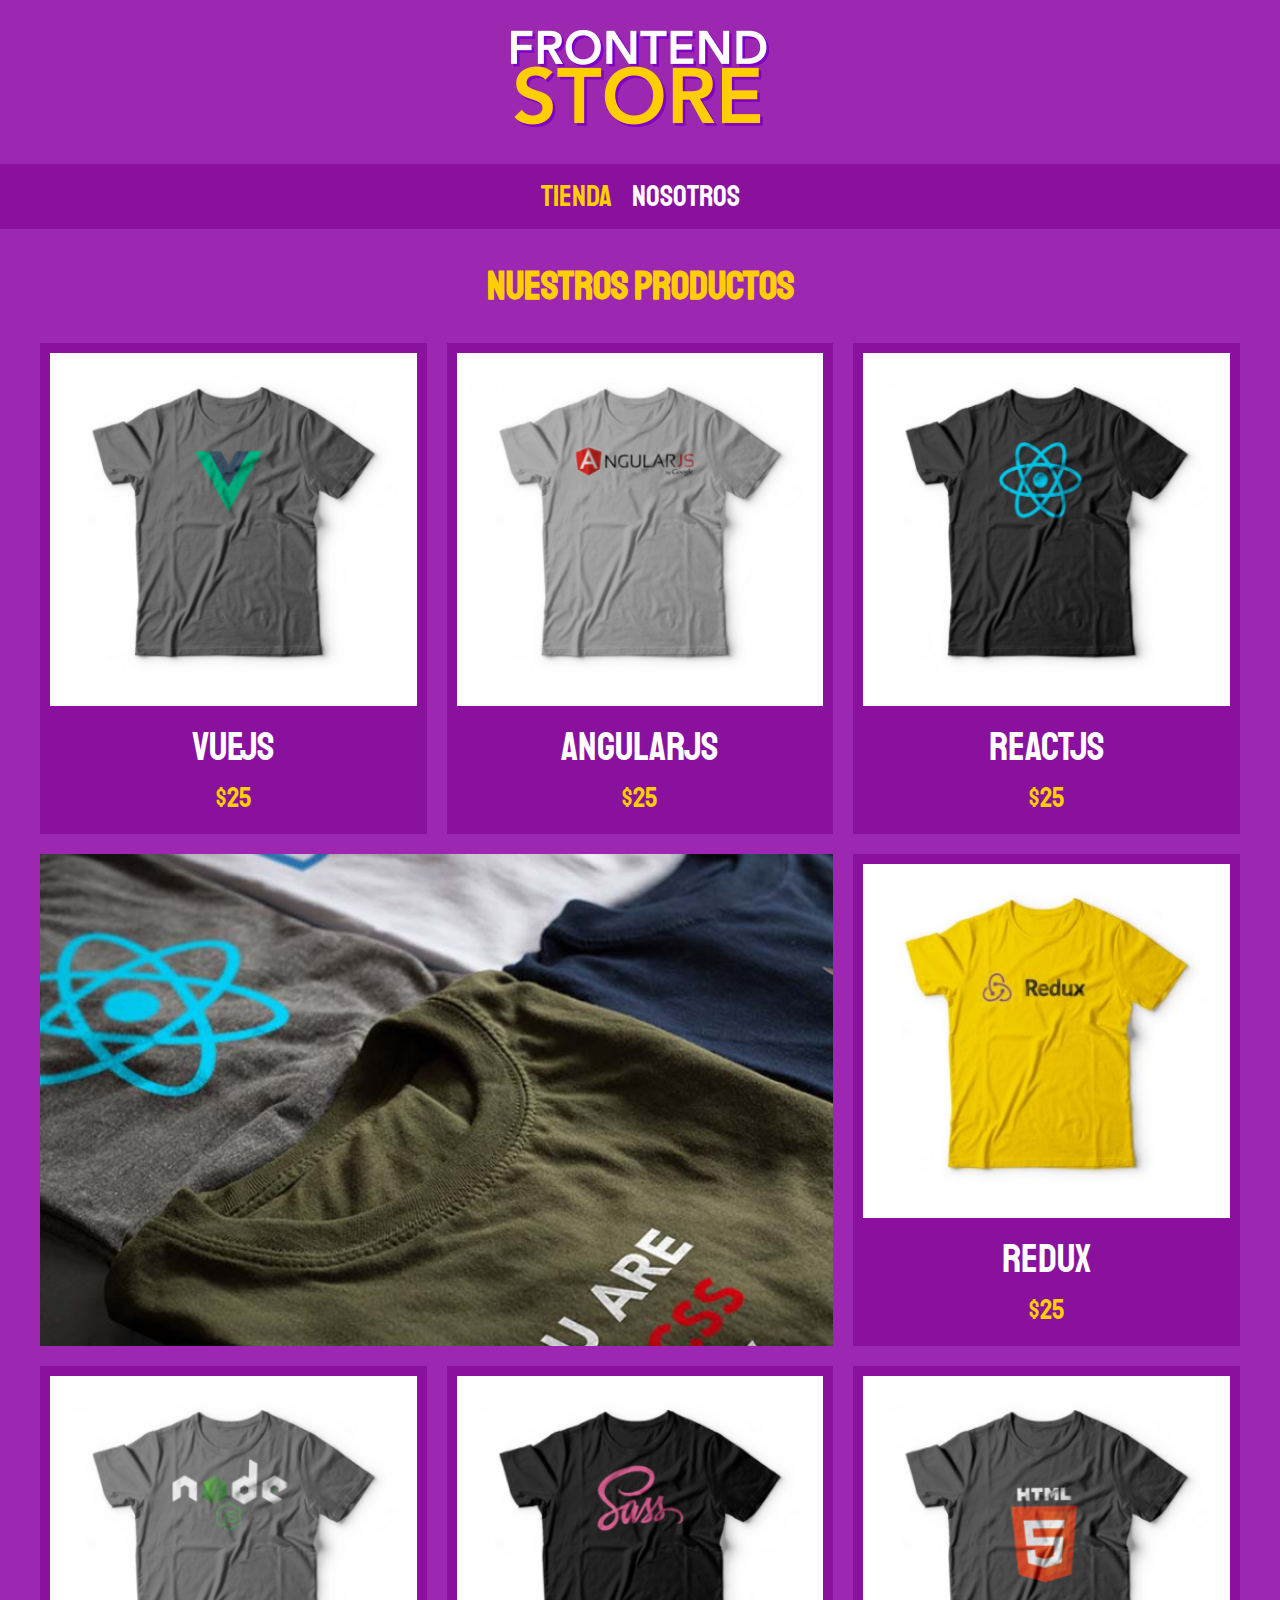
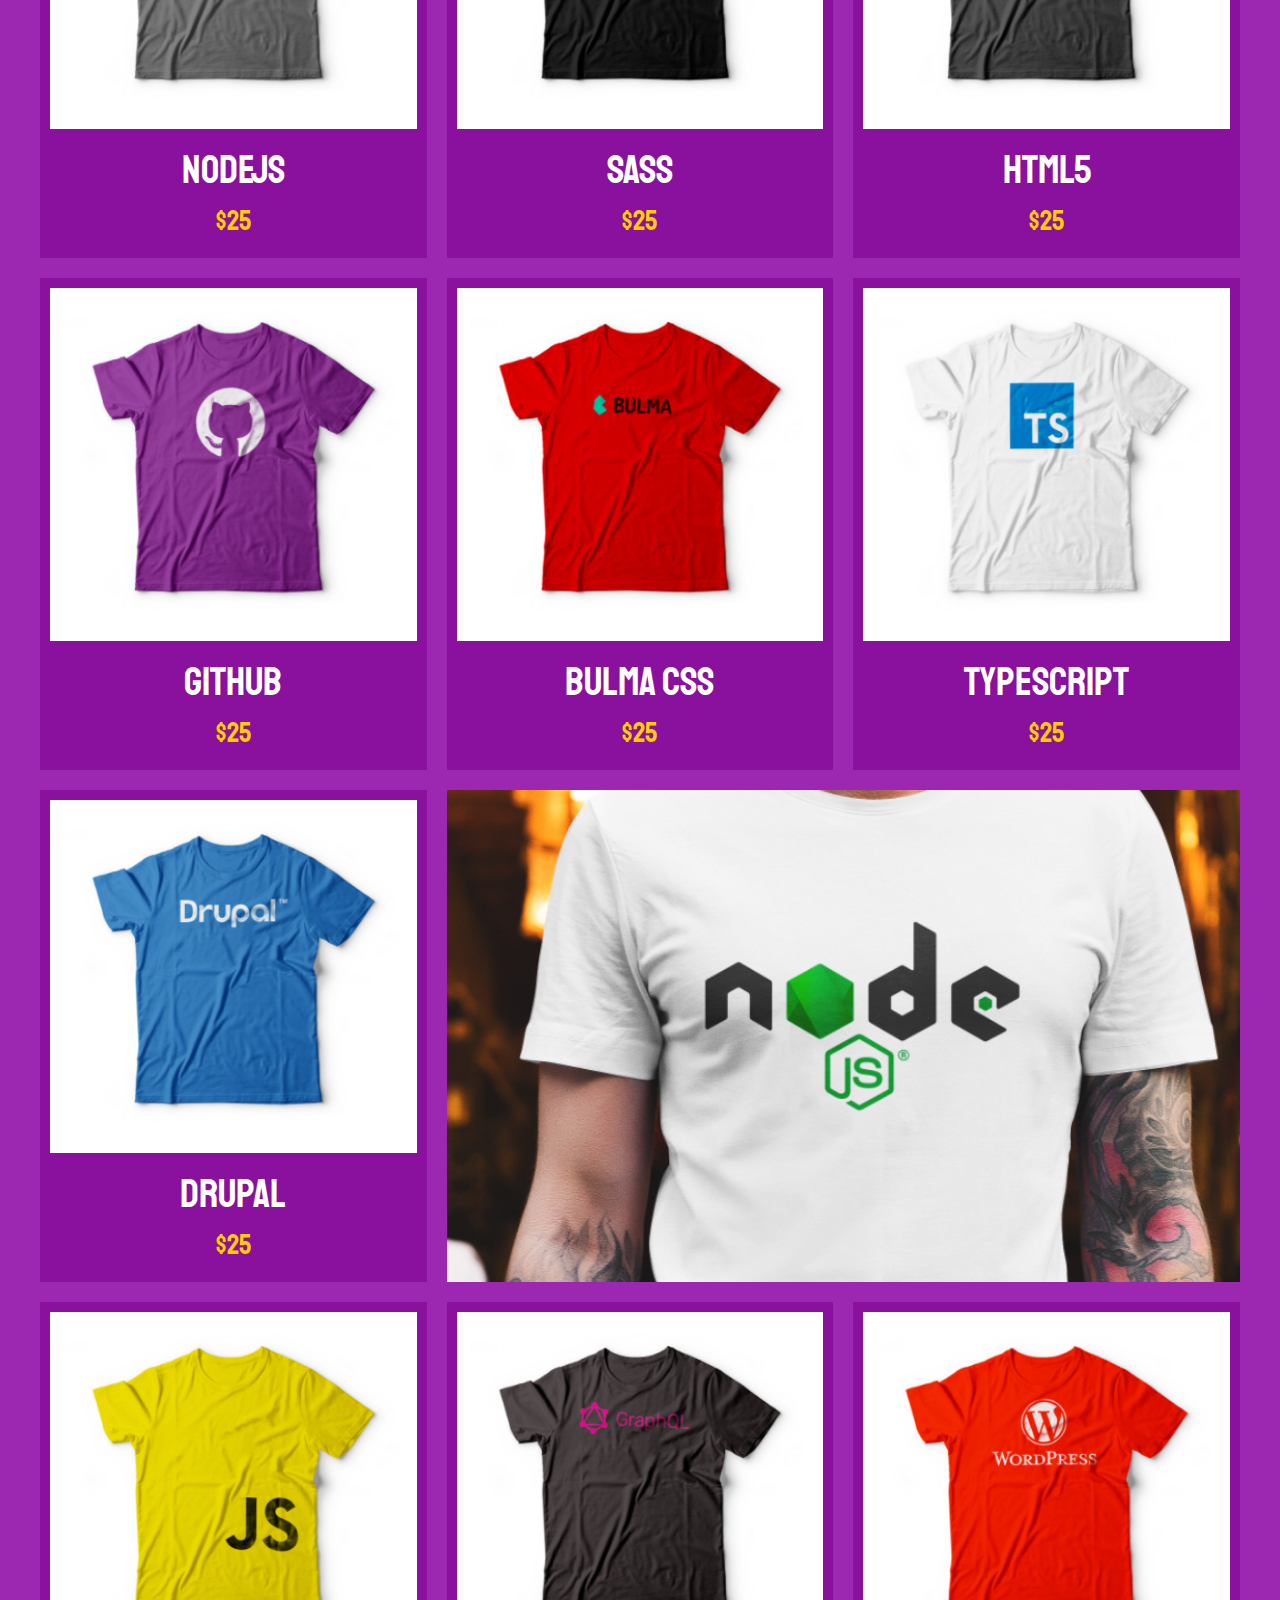
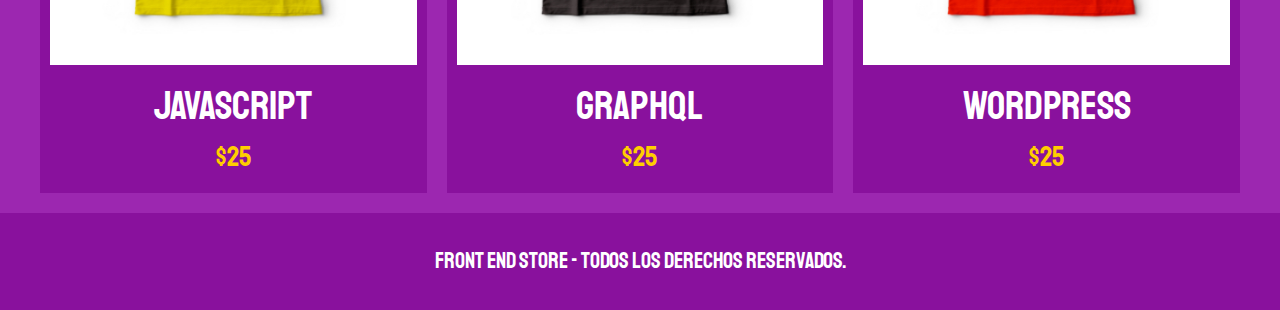
<file: index.html>
<!DOCTYPE html>
<html lang="es">
  <head>
    <meta charset="UTF-8" />
    <meta name="viewport" content="width=device-width, initial-scale=1.0" />
    <title>FrontEnd Store</title>
    <link rel="preload" href="css/normalize.css" as="style" />
    <link rel="preload" href="css/styles.css" as="style" />
    <link rel="stylesheet" href="css/normalize.css" />
    <link rel="preconnect" href="https://fonts.googleapis.com" />
    <link rel="preconnect" href="https://fonts.gstatic.com" crossorigin />
    <link
      href="https://fonts.googleapis.com/css2?family=Staatliches&display=swap"
      rel="stylesheet"
    />
    <link rel="stylesheet" href="css/styles.css" />
  </head>
  <body>
    <header class="header">
      <a href="index.html">
        <img class="header__logo" src="img/logo.png" alt="Store Logo" />
      </a>
    </header>
    <nav class="navigation">
      <a class="navigation__a navigation__a--active" href="index.html">Tienda</a>
      <a class="navigation__a" href="nosotros.html">Nosotros</a>
    </nav>

    <main class="container">
      <h1>Nuestros Productos</h1>

      <div class="grid">

        <div class="product">
          <a href="producto.html">
            <img class="product__img" src="img/1.jpg" alt="Image shirt">
            <div class="product__info">
              <p class="product__name">VueJS</p>
              <p class="product__price">$25</p>
            </div>
          </a>
        </div>

        <div class="product">
          <a href="producto.html">
            <img class="product__img" src="img/2.jpg" alt="Image shirt">
            <div class="product__info">
              <p class="product__name">AngularJS</p>
              <p class="product__price">$25</p>
            </div>
          </a>
        </div>

        <div class="product">
          <a href="producto.html">
            <img class="product__img" src="img/3.jpg" alt="Image shirt">
            <div class="product__info">
              <p class="product__name">ReactJS</p>
              <p class="product__price">$25</p>
            </div>
          </a>
        </div>

        <div class="product">
          <a href="producto.html">
            <img class="product__img" src="img/4.jpg" alt="Image shirt">
            <div class="product__info">
              <p class="product__name">Redux</p>
              <p class="product__price">$25</p>
            </div>
          </a>
        </div>

        <div class="product">
          <a href="producto.html">
            <img class="product__img" src="img/5.jpg" alt="Image shirt">
            <div class="product__info">
              <p class="product__name">NodeJS</p>
              <p class="product__price">$25</p>
            </div>
          </a>
        </div>

        <div class="product">
          <a href="producto.html">
            <img class="product__img" src="img/6.jpg" alt="Image shirt">
            <div class="product__info">
              <p class="product__name">SASS</p>
              <p class="product__price">$25</p>
            </div>
          </a>
        </div>

        <div class="product">
          <a href="producto.html">
            <img class="product__img" src="img/7.jpg" alt="Image shirt">
            <div class="product__info">
              <p class="product__name">HTML5</p>
              <p class="product__price">$25</p>
            </div>
          </a>
        </div>

        <div class="product">
          <a href="producto.html">
            <img class="product__img" src="img/8.jpg" alt="Image shirt">
            <div class="product__info">
              <p class="product__name">GitHub</p>
              <p class="product__price">$25</p>
            </div>
          </a>
        </div>

        <div class="product">
          <a href="producto.html">
            <img class="product__img" src="img/9.jpg" alt="Image shirt">
            <div class="product__info">
              <p class="product__name">Bulma CSS</p>
              <p class="product__price">$25</p>
            </div>
          </a>
        </div>

        <div class="product">
          <a href="producto.html">
            <img class="product__img" src="img/10.jpg" alt="Image shirt">
            <div class="product__info">
              <p class="product__name">TypeScript</p>
              <p class="product__price">$25</p>
            </div>
          </a>
        </div>

        <div class="product">
          <a href="producto.html">
            <img class="product__img" src="img/11.jpg" alt="Image shirt">
            <div class="product__info">
              <p class="product__name">Drupal</p>
              <p class="product__price">$25</p>
            </div>
          </a>
        </div>

        <div class="product">
          <a href="producto.html">
            <img class="product__img" src="img/12.jpg" alt="Image shirt">
            <div class="product__info">
              <p class="product__name">JavaScript</p>
              <p class="product__price">$25</p>
            </div>
          </a>
        </div>

        <div class="product">
          <a href="producto.html">
            <img class="product__img" src="img/13.jpg" alt="Image shirt">
            <div class="product__info">
              <p class="product__name">GraphQL</p>
              <p class="product__price">$25</p>
            </div>
          </a>
        </div>

        <div class="product">
          <a href="producto.html">
            <img class="product__img" src="img/14.jpg" alt="Image shirt">
            <div class="product__info">
              <p class="product__name">WordPress</p>
              <p class="product__price">$25</p>
            </div>
          </a>
        </div>

        <div class="graphic graphic--shirts"></div>
        <div class="graphic graphic--node"></div>
        
      </div><!-- * End Grid -->
    </main>

    <footer class="footer">
      <p class="footer__text">
        Front End Store - Todos los derechos Reservados.
      </p>
    </footer>
  </body>
</html>
</file>
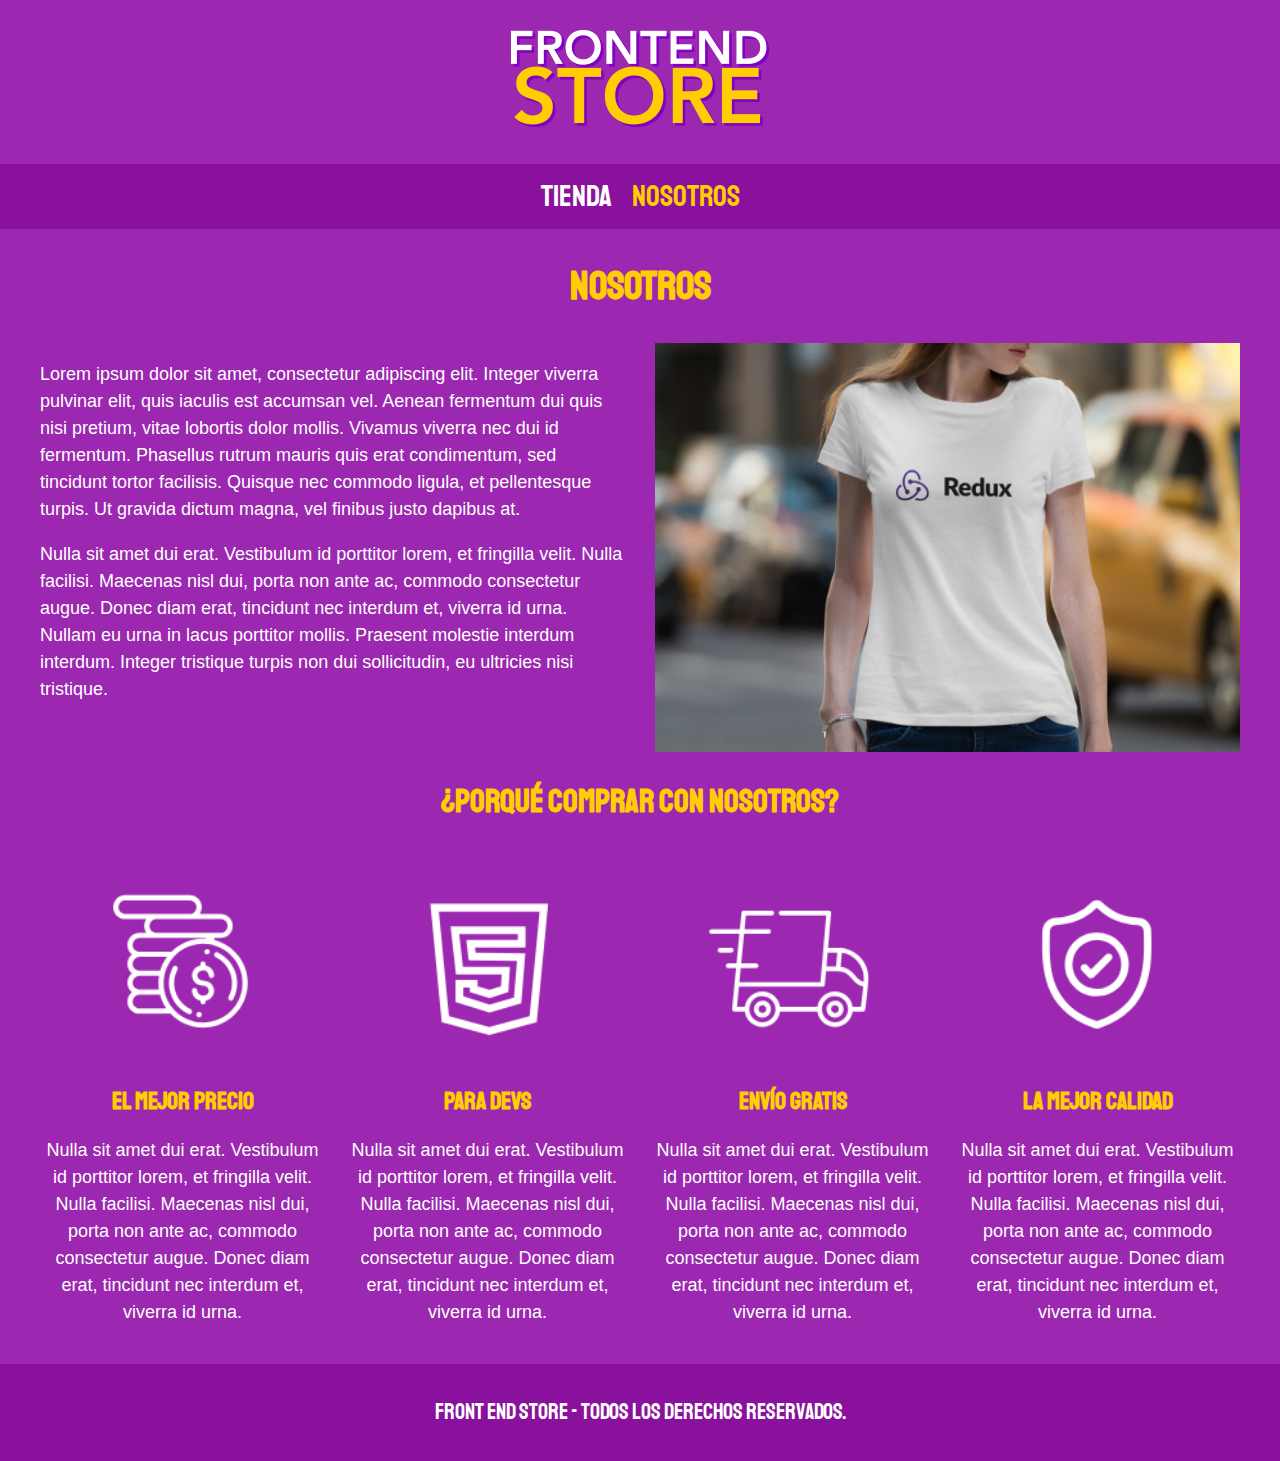
<file: nosotros.html>
<!DOCTYPE html>
<html lang="es">
  <head>
    <meta charset="UTF-8" />
    <meta name="viewport" content="width=device-width, initial-scale=1.0" />
    <title>FrontEnd Store</title>
    <link rel="preload" href="css/normalize.css" as="style" />
    <link rel="preload" href="css/styles.css" as="style" />
    <link rel="stylesheet" href="css/normalize.css" />
    <link rel="preconnect" href="https://fonts.googleapis.com" />
    <link rel="preconnect" href="https://fonts.gstatic.com" crossorigin />
    <link
      href="https://fonts.googleapis.com/css2?family=Staatliches&display=swap"
      rel="stylesheet"
    />
    <link rel="stylesheet" href="css/styles.css" />
  </head>
  <body>
    <header class="header">
      <a href="index.html">
        <img class="header__logo" src="img/logo.png" alt="Store Logo" />
      </a>
    </header>
    <nav class="navigation">
      <a class="navigation__a" href="index.html">Tienda</a>
      <a class="navigation__a navigation__a--active" href="nosotros.html"
        >Nosotros</a
      >
    </nav>

    <main class="container">
      <h1>Nosotros</h1>

      <div class="about">
        <div class="about__content">
          <p>
            Lorem ipsum dolor sit amet, consectetur adipiscing elit. Integer
            viverra pulvinar elit, quis iaculis est accumsan vel. Aenean
            fermentum dui quis nisi pretium, vitae lobortis dolor mollis.
            Vivamus viverra nec dui id fermentum. Phasellus rutrum mauris quis
            erat condimentum, sed tincidunt tortor facilisis. Quisque nec
            commodo ligula, et pellentesque turpis. Ut gravida dictum magna, vel
            finibus justo dapibus at.
          </p>
          <p>
            Nulla sit amet dui erat. Vestibulum id porttitor lorem, et fringilla
            velit. Nulla facilisi. Maecenas nisl dui, porta non ante ac, commodo
            consectetur augue. Donec diam erat, tincidunt nec interdum et,
            viverra id urna. Nullam eu urna in lacus porttitor mollis. Praesent
            molestie interdum interdum. Integer tristique turpis non dui
            sollicitudin, eu ultricies nisi tristique.
          </p>
        </div>
        <img class="about__img" src="img/nosotros.jpg" alt="About us image" />
      </div>
    </main>

    <section class="container buy">
      <h2 class="buy__title">¿Porqué Comprar con nosotros?</h2>

      <div class="blocks">
        <div class="block">
          <img class="block__img" src="img/icono_1.png" alt="Porque comprar" />
          <h3 class="block__title">El Mejor Precio</h3>
          <p>
            Nulla sit amet dui erat. Vestibulum id porttitor lorem, et fringilla
            velit. Nulla facilisi. Maecenas nisl dui, porta non ante ac, commodo
            consectetur augue. Donec diam erat, tincidunt nec interdum et,
            viverra id urna.
          </p>
        </div>
        <!--! Block-->

        <div class="block">
          <img class="block__img" src="img/icono_2.png" alt="Porque comprar" />
          <h3 class="block__title">Para Devs</h3>
          <p>
            Nulla sit amet dui erat. Vestibulum id porttitor lorem, et fringilla
            velit. Nulla facilisi. Maecenas nisl dui, porta non ante ac, commodo
            consectetur augue. Donec diam erat, tincidunt nec interdum et,
            viverra id urna.
          </p>
        </div>
        <!--! Block-->

        <div class="block">
          <img class="block__img" src="img/icono_3.png" alt="Porque comprar" />
          <h3 class="block__title">Envío Gratis</h3>
          <p>
            Nulla sit amet dui erat. Vestibulum id porttitor lorem, et fringilla
            velit. Nulla facilisi. Maecenas nisl dui, porta non ante ac, commodo
            consectetur augue. Donec diam erat, tincidunt nec interdum et,
            viverra id urna.
          </p>
        </div>
        <!--! Block-->

        <div class="block">
          <img class="block__img" src="img/icono_4.png" alt="Porque comprar" />
          <h3 class="block__title">La Mejor calidad</h3>
          <p>
            Nulla sit amet dui erat. Vestibulum id porttitor lorem, et fringilla
            velit. Nulla facilisi. Maecenas nisl dui, porta non ante ac, commodo
            consectetur augue. Donec diam erat, tincidunt nec interdum et,
            viverra id urna.
          </p>
        </div>
        <!--! Block-->
      </div>
      <!--! Blocks-->
    </section>

    <footer class="footer">
      <p class="footer__text">
        Front End Store - Todos los derechos Reservados.
      </p>
    </footer>
  </body>
</html>
</file>
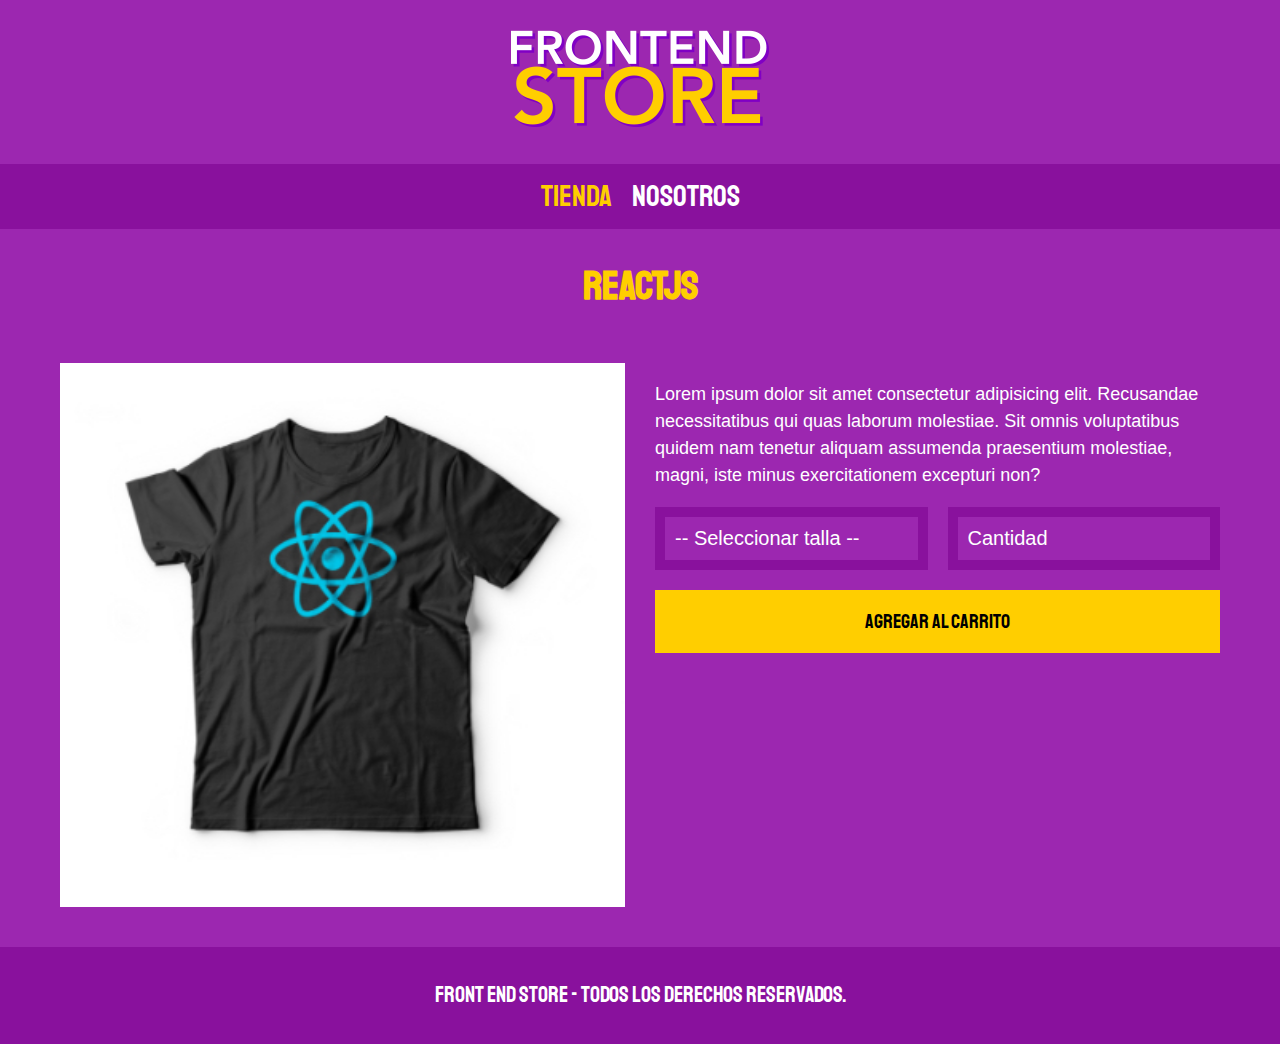
<file: producto.html>
<!DOCTYPE html>
<html lang="es">
  <head>
    <meta charset="UTF-8" />
    <meta name="viewport" content="width=device-width, initial-scale=1.0" />
    <title>FrontEnd Store</title>
    <link rel="preload" href="css/normalize.css" as="style" />
    <link rel="preload" href="css/styles.css" as="style" />
    <link rel="stylesheet" href="css/normalize.css" />
    <link rel="preconnect" href="https://fonts.googleapis.com" />
    <link rel="preconnect" href="https://fonts.gstatic.com" crossorigin />
    <link
      href="https://fonts.googleapis.com/css2?family=Staatliches&display=swap"
      rel="stylesheet"
    />
    <link rel="stylesheet" href="css/styles.css" />
  </head>
  <body>
    <header class="header">
      <a href="index.html">
        <img class="header__logo" src="img/logo.png" alt="Store Logo" />
      </a>
    </header>
    <nav class="navigation">
      <a class="navigation__a navigation__a--active" href="index.html"
        >Tienda</a
      >
      <a class="navigation__a" href="nosotros.html">Nosotros</a>
    </nav>

    <main class="container">
      <h1>ReactJS</h1>

      <div class="shirt">
        <img class="shirt__img" src="img/3.jpg" alt="Shirt Image" />
        <div class="shirt__content">
          <p>
            Lorem ipsum dolor sit amet consectetur adipisicing elit. Recusandae
            necessitatibus qui quas laborum molestiae. Sit omnis voluptatibus
            quidem nam tenetur aliquam assumenda praesentium molestiae, magni,
            iste minus exercitationem excepturi non?
          </p>

          <form class="form">
            <select class="form__field" name="" id="">
              <option disabled selected>-- Seleccionar talla --</option>
              <option>S</option>
              <option>M</option>
              <option>L</option>
              <option>XL</option>
              <option>XXL</option>
            </select>
            <input
              class="form__field"
              type="number"
              placeholder="Cantidad"
              min="1"
            />
            <input
              class="form__submit"
              type="submit"
              value="Agregar al Carrito"
            />
          </form>
        </div>
      </div>
    </main>

    <footer class="footer">
      <p class="footer__text">
        Front End Store - Todos los derechos Reservados.
      </p>
    </footer>
  </body>
</html>
</file>
<file: css/styles.css>
:root {
  --primary: #9c27b0;
  --darkPrimary: #89119d;
  --secondary: #ffce00;
  --darkSecondary: rgb(233, 287, 2);
  --white: #fff;
  --black: #000;

  --principalFont: "Staatliches", sans-serif;
}

*,
*:before,
*:after {
  box-sizing: inherit;
}

html {
  font-size: 62.5%; /*! 62.5% de 16px = 10px. */
  box-sizing: border-box;
}

body {
  font-size: 16px; /*! 1.6rem = 16 px */
}

/** Global - BEM */

body {
  background-color: var(--primary);
  font-size: 1.6rem;
  line-height: 1.5;
}

p {
  font-size: 1.8rem;
  font-family: Arial, Helvetica, sans-serif;
  color: var(--white);
}

a {
  text-decoration: none;
}

img {
  width: 100%;
}

.container {
  max-width: 120rem;
  margin: 0 auto;
}

h1,
h2,
h3 {
  text-align: center;
  color: var(--secondary);
  font-family: var(--principalFont);
}

h1 {
  font-size: 4rem;
}
h2 {
  font-size: 3.2rem;
}
h3 {
  font-size: 2.4rem;
}

/** Logo */

.header {
  display: flex;
  justify-content: center;
}
.header__logo {
  margin: 3rem 0;
}

/** Footer */
.footer {
  background-color: var(--darkPrimary);
  padding: 1rem 0;
  margin-top: 2rem;
}

.footer__text {
  text-align: center;
  font-family: var(--principalFont);
  font-size: 2.2rem;
}

/** Navegación */
.navigation {
  background-color: var(--darkPrimary);
  padding: 1rem 0;
  display: flex;
  justify-content: center;
  gap: 2rem;
}

.navigation__a {
  font-family: var(--principalFont);
  color: var(--white);
  font-size: 3rem;
}

.navigation__a:hover,
.navigation__a--active {
  color: var(--secondary);
}

/** Productos */

.grid {
  display: grid;
  grid-template-columns: repeat(2, 1fr);
  /* column-gap: 2rem;
  row-gap: 2rem; */
  gap: 2rem;
}

@media (min-width: 768px) {
  .grid {
    grid-template-columns: repeat(3, 1fr);
  }
}

.product {
  background-color: var(--darkPrimary);
  padding: 1rem;
}
.product__img {
  width: 100%;
}

.product__name {
  font-size: 4rem;
}

.product__price {
  font-size: 2.8rem;
  color: var(--secondary);
}

.product__name,
.product__price {
  text-align: center;
  margin: 1rem 0;
  font-family: var(--principalFont);
  line-height: 1.2;
}

.graphic {
  min-height: 30rem;
  background-repeat: no-repeat;
  background-size: cover;
  grid-column: 1 / 3;
}

.graphic--shirts {
  grid-row: 2 / 3;
  background-image: url(../img/grafico1.jpg);
}

.graphic--node {
  background-image: url(../img/grafico2.jpg);
  grid-row: 8 / 9;
}

@media (min-width: 768px) {
  .graphic--node {
    grid-row: 5 / 6;
    grid-column: 2 / 4;
  }
}

/** Nosotros */

.about {
  display: grid;
  grid-template-rows: repeat(2, auto);
}

@media (min-width: 768px) {
  .about {
    grid-template-columns: repeat(2, 1fr);
    grid-template-rows: 1fr;
    column-gap: 3rem;
  }
}

.about__img {
  grid-row: 1 / 2;
  width: 100%;
}

@media (min-width: 768px) {
  .about__img {
    grid-column: 2 / 3;
  }
}

/** Nosotros - sección 2*/

.blocks {
  display: grid;
  grid-template-columns: repeat(2, 1fr);
  gap: 2rem;
}

@media (min-width: 768px) {
  .blocks {
    grid-template-columns: repeat(4, 1fr);
    column-gap: 2rem;
  }
}

.block {
  text-align: center;
}

.block__title {
  margin: 0;
}

.block__img {
  width: 100%;
}

/** Producto */
.shirt {
  padding: 2rem;
}
@media (min-width: 768px) {
  .shirt {
    display: grid;
    grid-template-columns: repeat(2, 1fr);
    column-gap: 3rem;
    
  }
}

.form {
  display: grid;
  grid-template-columns: repeat(2,1fr);
  gap: 2rem;
}

.form__field {
  border-width: 1rem;
  border-style: solid;
  border-color: var(--darkPrimary);

  border: 1rem solid var(--darkPrimary);
  background-color: transparent;
  color: var(--white);
  font-size: 2rem;
  font-family: Arial, Helvetica, sans-serif;
  padding: 1rem;
  appearance: none;
  min-width: 50%;
}
.form__field option {
  color: var(--black);
}

.form__field::placeholder{ 
  color: var(--white);
}

.form__submit {
  background-color: var(--secondary);
  border: none;
  font-size: 2rem;
  font-family: var(--principalFont);
  padding: 2rem;
  transition: background-color 1s ease;
  transition: font-size 1s ease;
  grid-column: 1 / 3;
}

.form__submit:hover {
  font-size: 2.2rem;
  cursor: pointer;
  background-color: var(--darkSecondary);
}
</file>
